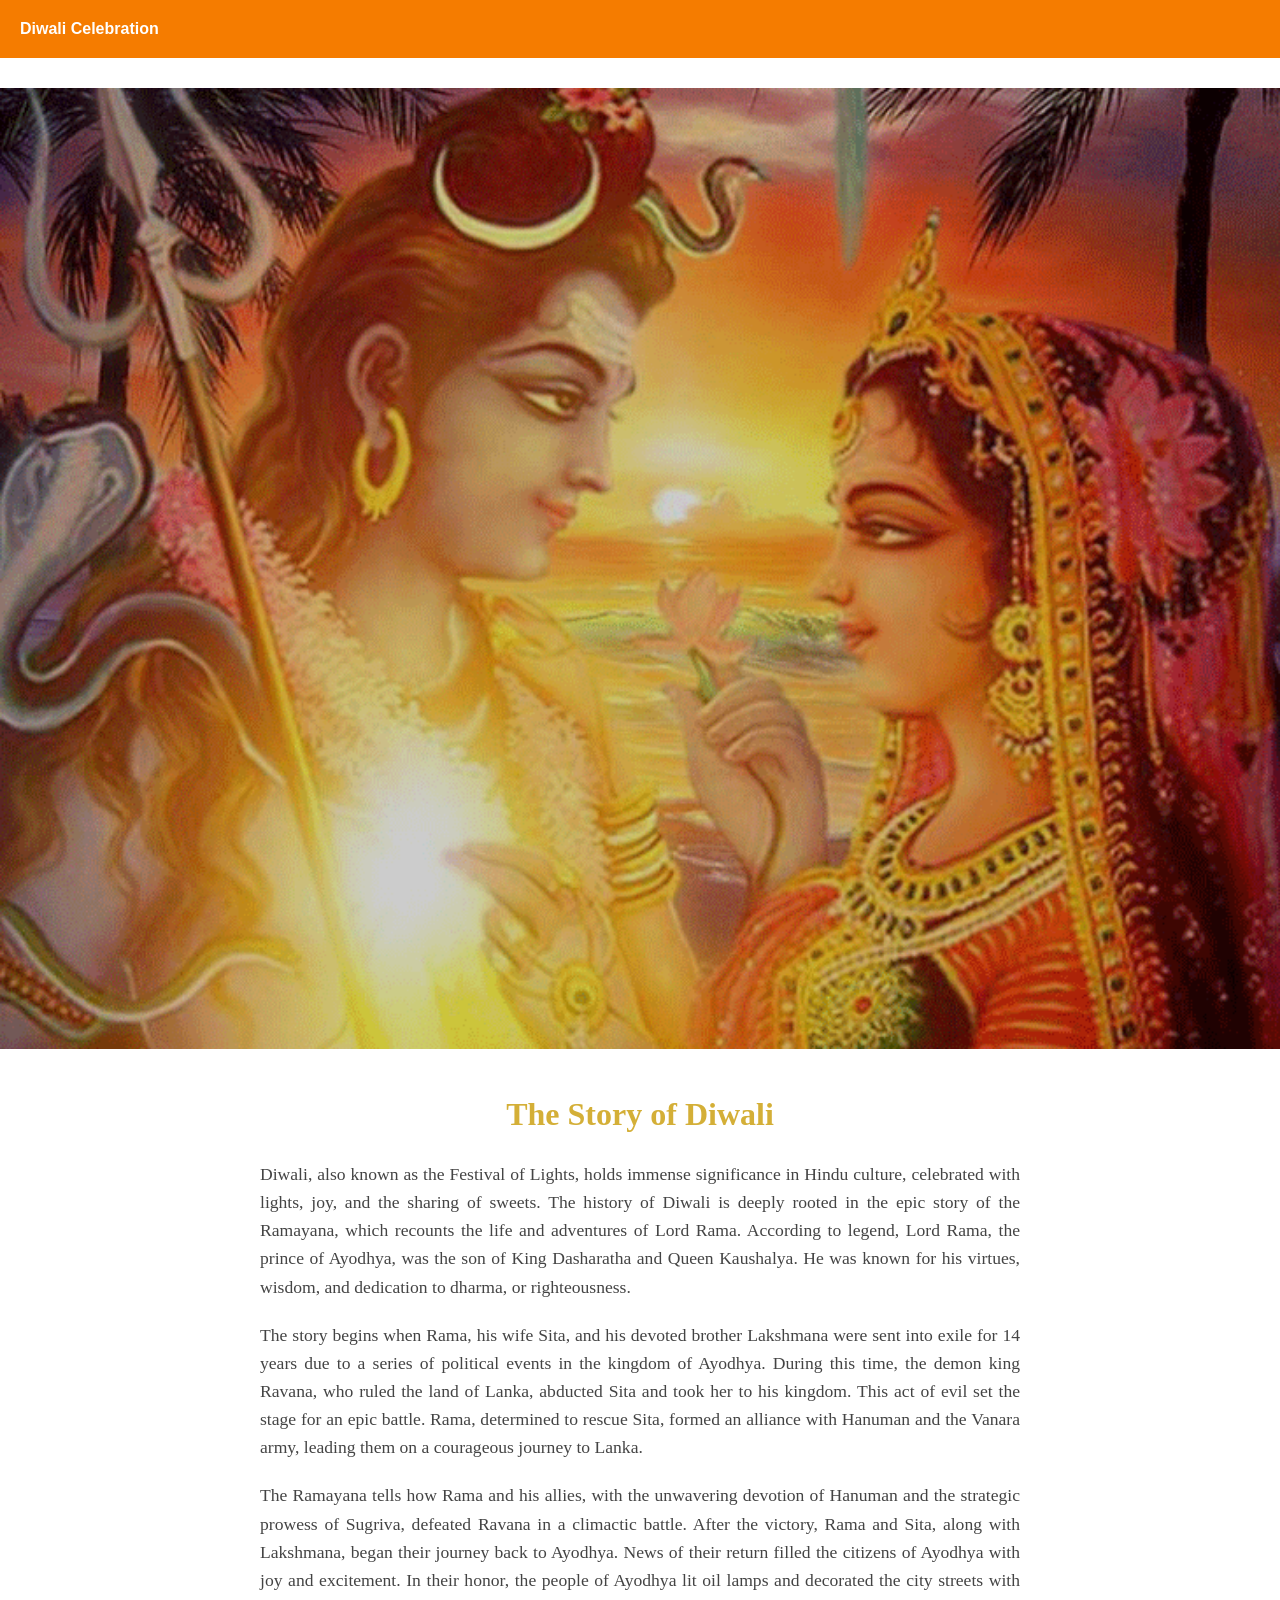
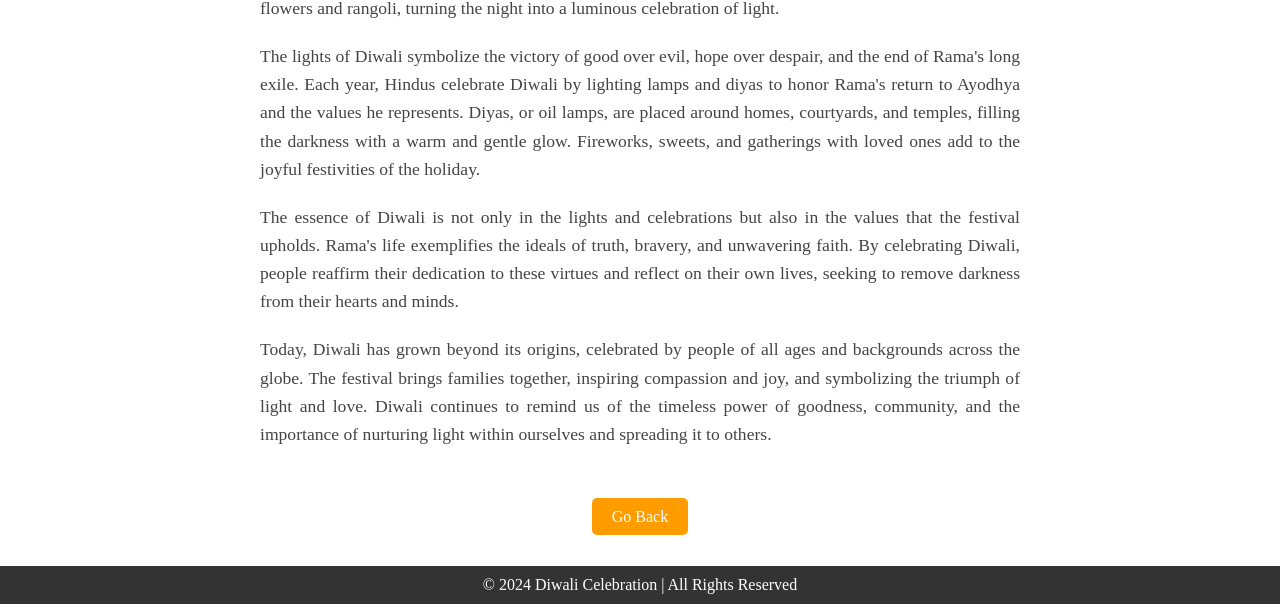
<file: about.html>
<!DOCTYPE html>
<html lang="en">
<head>
  <meta charset="UTF-8">
  <meta name="viewport" content="width=device-width, initial-scale=1.0">
  <title>About Diwali</title>
  <link rel="stylesheet" href="about.css">
  <link rel="shortcut icon" href="diya.gif" type="image/x-icon">
</head>
<body>

  <!-- Navbar -->
  <header>
    <nav class="navbar">
      <a href="home.html" class="logo">Diwali Celebration</a>
      
    </nav>
  </header>

  <audio src="music.mp3"  autoplay loop></audio>

  <!-- About Diwali Hero Image -->
  <section class="about-hero">
    <img src="lord.gif" alt="Lord Rama and Sita's Return to Ayodhya" class="about-hero-img">
  </section>

  <!-- About Diwali Content Section -->
  <section class="about-content">
    <h2>The Story of Diwali</h2>
    <p>
      Diwali, also known as the Festival of Lights, holds immense significance in Hindu culture, celebrated with lights, joy, and the sharing of sweets. The history of Diwali is deeply rooted in the epic story of the Ramayana, which recounts the life and adventures of Lord Rama. According to legend, Lord Rama, the prince of Ayodhya, was the son of King Dasharatha and Queen Kaushalya. He was known for his virtues, wisdom, and dedication to dharma, or righteousness.
    </p>
    <p>
      The story begins when Rama, his wife Sita, and his devoted brother Lakshmana were sent into exile for 14 years due to a series of political events in the kingdom of Ayodhya. During this time, the demon king Ravana, who ruled the land of Lanka, abducted Sita and took her to his kingdom. This act of evil set the stage for an epic battle. Rama, determined to rescue Sita, formed an alliance with Hanuman and the Vanara army, leading them on a courageous journey to Lanka.
    </p>
    <p>
      The Ramayana tells how Rama and his allies, with the unwavering devotion of Hanuman and the strategic prowess of Sugriva, defeated Ravana in a climactic battle. After the victory, Rama and Sita, along with Lakshmana, began their journey back to Ayodhya. News of their return filled the citizens of Ayodhya with joy and excitement. In their honor, the people of Ayodhya lit oil lamps and decorated the city streets with flowers and rangoli, turning the night into a luminous celebration of light.
    </p>
    <p>
      The lights of Diwali symbolize the victory of good over evil, hope over despair, and the end of Rama's long exile. Each year, Hindus celebrate Diwali by lighting lamps and diyas to honor Rama's return to Ayodhya and the values he represents. Diyas, or oil lamps, are placed around homes, courtyards, and temples, filling the darkness with a warm and gentle glow. Fireworks, sweets, and gatherings with loved ones add to the joyful festivities of the holiday.
    </p>
    <p>
      The essence of Diwali is not only in the lights and celebrations but also in the values that the festival upholds. Rama's life exemplifies the ideals of truth, bravery, and unwavering faith. By celebrating Diwali, people reaffirm their dedication to these virtues and reflect on their own lives, seeking to remove darkness from their hearts and minds.
    </p>
    <p>
      Today, Diwali has grown beyond its origins, celebrated by people of all ages and backgrounds across the globe. The festival brings families together, inspiring compassion and joy, and symbolizing the triumph of light and love. Diwali continues to remind us of the timeless power of goodness, community, and the importance of nurturing light within ourselves and spreading it to others.
    </p>
  </section>

  <div class="more">

  <a href="home.html" class="explore-btn" data-aos="zoom-in" data-aos-delay="200">Go Back</a>  </div>

  <!-- Footer -->
  <footer>
    <p>&copy; 2024 Diwali Celebration | All Rights Reserved</p>
  </footer>

</body>
</html>
</file>
<file: about.css>
/* About Hero Image */
.about-hero {
    width: 100%;
    overflow: hidden;
  }
  
  .about-hero-img {
    width: 100%;
    height: auto;
    display: block;
    object-fit: cover;
    filter: brightness(0.8);
  }
  
  /* About Content Section */
  .about-content {
    max-width: 800px;
    margin: auto;
    padding: 40px 20px;
    line-height: 1.6;
    color: #333;
  }
  
  .about-content h2 {
    text-align: center;
    font-size: 2em;
    color: #D4AF37;
    margin-bottom: 20px;
  }
  
  .about-content p {
    font-size: 1.1em;
    color: #444;
    text-align: justify;
    margin-bottom: 20px;
  }
  
  /* Footer Styling */
  footer {
    text-align: center;
    padding: 10px;
    background-color: #333;
    color: #fff;
    margin-top: 40px;
  }
  

  .navbar {
    display: flex;
    justify-content: space-between;
    align-items: center;
    padding: 20px;
    background-color: #f57c00;
    margin-bottom: 30px;
  }

  .navbar a{
    text-decoration: none;
    font-family: sans-serif;
    font-weight: 700;
    color: white;
  }


  *{
    margin: 0;
    padding: 0;
    box-sizing: border-box;
  }

  .explore-btn {
    background-color: #ff9d00;
    color: #fff;
    padding: 10px 20px;
    border-radius: 5px;
    text-decoration: none;
  }

  .more{
    text-align: center;
  }
</file>
